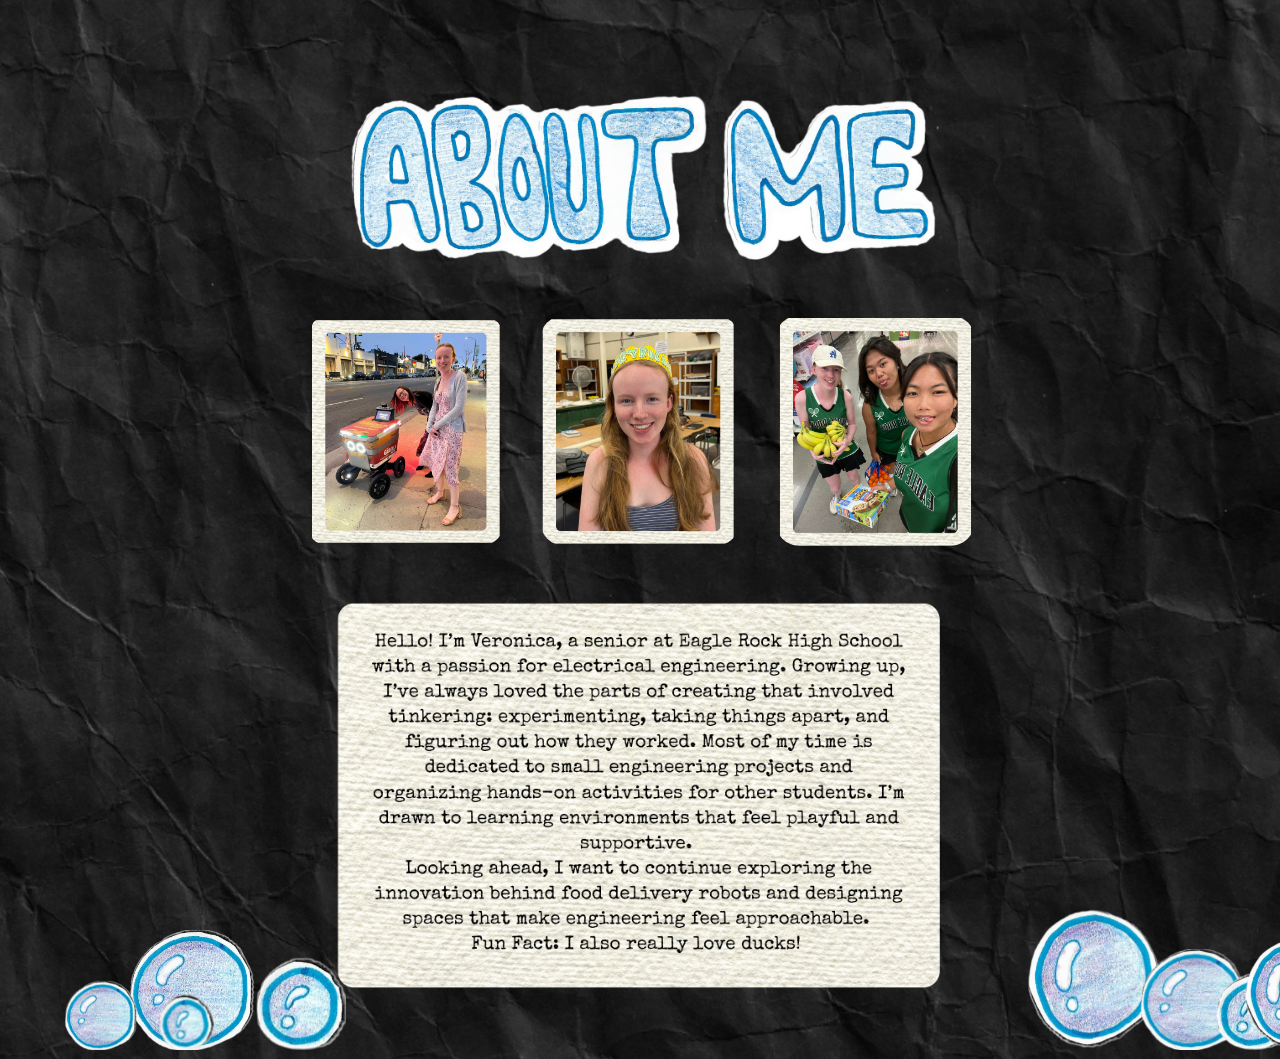
<file: AboutMe.html>
<!DOCTYPE html>
<html lang="en">
<head>
  <meta charset="UTF-8">
  <meta name="viewport" content="width=device-width, initial-scale=1">
  <title>Veronica's Website</title>
  <link rel="stylesheet" href="style.css">
  <link href="https://fonts.googleapis.com/css2?family=Poppins:wght@400;600&display=swap" rel="stylesheet">
    <link rel="icon" href=" Images/PortfolioHomepage (21).png" type="image/x-icon">
</head>
<body class="about-page">
<section class="about-section">

  <!-- Title Image -->
  <img src="Images/AboutMe_Title.png" class="about-title-img" alt="About Me Title">

  <!-- Three Images Row -->
  <div class="about-img-row">
    <img src="Images/AboutMe_Picture1.png" class="about-photo" alt="">
    <img src="Images/AboutMe_Picture2.png" class="about-photo" alt="">
    <img src="Images/AboutMe_Picture3.png" class="about-photo" alt="">
  </div>

  <!-- Text Box Image -->
  <img src="Images\AboutMe_Description.png" class="about-text-box-img" alt="About Me Text">

<!-- Floating Bubbles -->
<img src="Images/Bubble-Big.png" class="about-bubble bubble1" alt="">
<img src="Images/Bubble-MediumSmall.png" class="about-bubble bubble2" alt="">
<img src="Images/Bubble-Small.png" class="about-bubble bubble3" alt="">
<img src="Images/Bubble-BigMedium.png" class="about-bubble bubble4" alt="">
<img src="Images/Bubble-Big.png" class="about-bubble bubble5" alt="">
<img src="Images/Bubble-MediumSmall.png" class="about-bubble bubble6" alt="">
<img src="Images/Bubble-BigMedium.png" class="about-bubble bubble7" alt="">
<img src="Images/Bubble-Big.png" class="about-bubble bubble8" alt="">

</section>
</body>
</file>
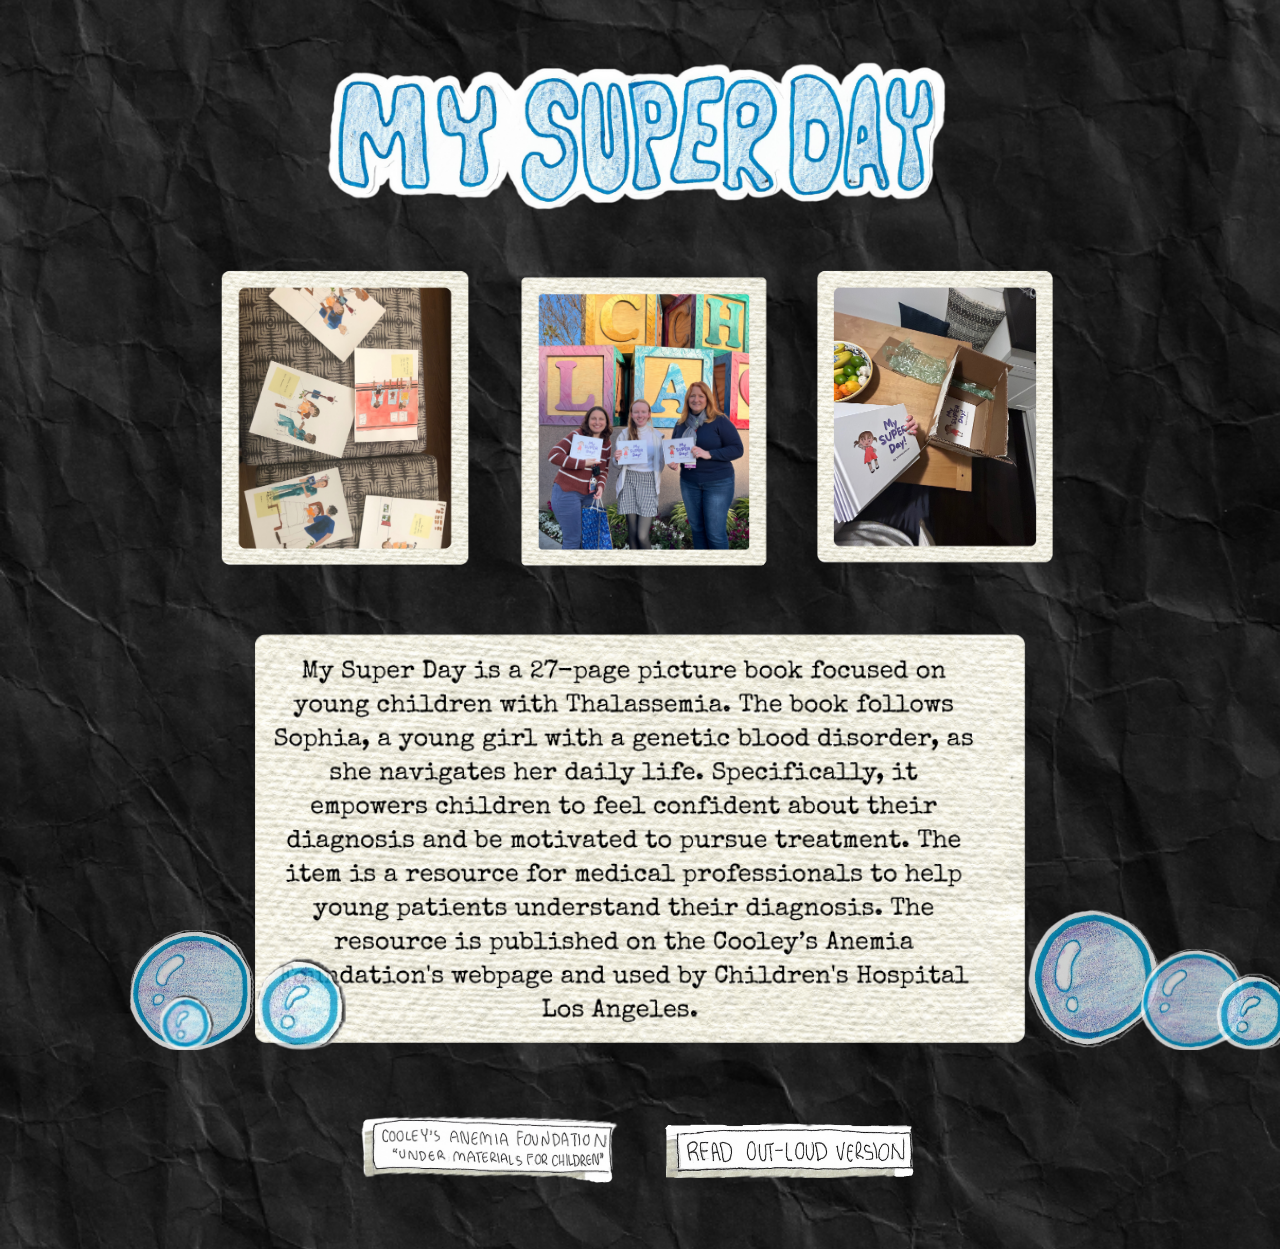
<file: MySuperDay.html>
<!DOCTYPE html>
<html lang="en">
<head>
  <meta charset="UTF-8">
  <meta name="viewport" content="width=device-width, initial-scale=1">
  <title>Veronica's Website</title>
  <link rel="stylesheet" href="style.css">
  <link href="https://fonts.googleapis.com/css2?family=Poppins:wght@400;600&display=swap" rel="stylesheet">
</head>

<body class="resources-page">

  <!-- Floating Bubbles -->
  <img src="Images/Bubble-Big.png" class="bubble bubble1" alt="">
  <img src="Images/Bubble-MediumSmall.png" class="bubble bubble2" alt="">
  <img src="Images/Bubble-Small.png" class="bubble bubble3" alt="">
  <img src="Images/Bubble-BigMedium.png" class="bubble bubble4" alt="">
  <img src="Images/Bubble-Big.png" class="bubble bubble5" alt="">
  <img src="Images/Bubble-MediumSmall.png" class="bubble bubble6" alt="">

  <section class="superday-section">

    <!-- Title -->
    <img src="Images/MySuperDay_Title.png" class="superday-title" alt="My Super Day">

    <!-- Image Row (3 Images) -->
    <div class="superday-image-row">
      <img src="Images/MySuperDay_Picture2.png" class="superday-photo" alt="">
      <img src="Images/MySuperDay_Picture.png" class="superday-photo" alt="">
      <img src="Images/MySuperDay_Picture3.png" class="superday-photo" alt="">
    </div>

    <!-- Description Image -->
    <img src="Images/MySuperDay_Description2.png" class="superday-description" alt="">

    <!-- Resource Buttons (Side-by-Side) -->
    <div class="resource-btn-row">
      <button onclick="window.location.href='https://thalassemia.org/Downloadable-Brochures-on-Thalassemia'">
        <img src="Images/MySuperDay_Cooley's.png" alt="">
      </button>

      <button onclick="window.location.href='https://drive.google.com/file/d/1RSwBuzX4Qm26JCOz6nIzIXTHqcfJdLRO/view?usp=sharing'">
        <img src="Images/MySuperDay_ReadOutLoud.png" alt="">
      </button>
    </div>

  </section>

</body>
</html>
</file>
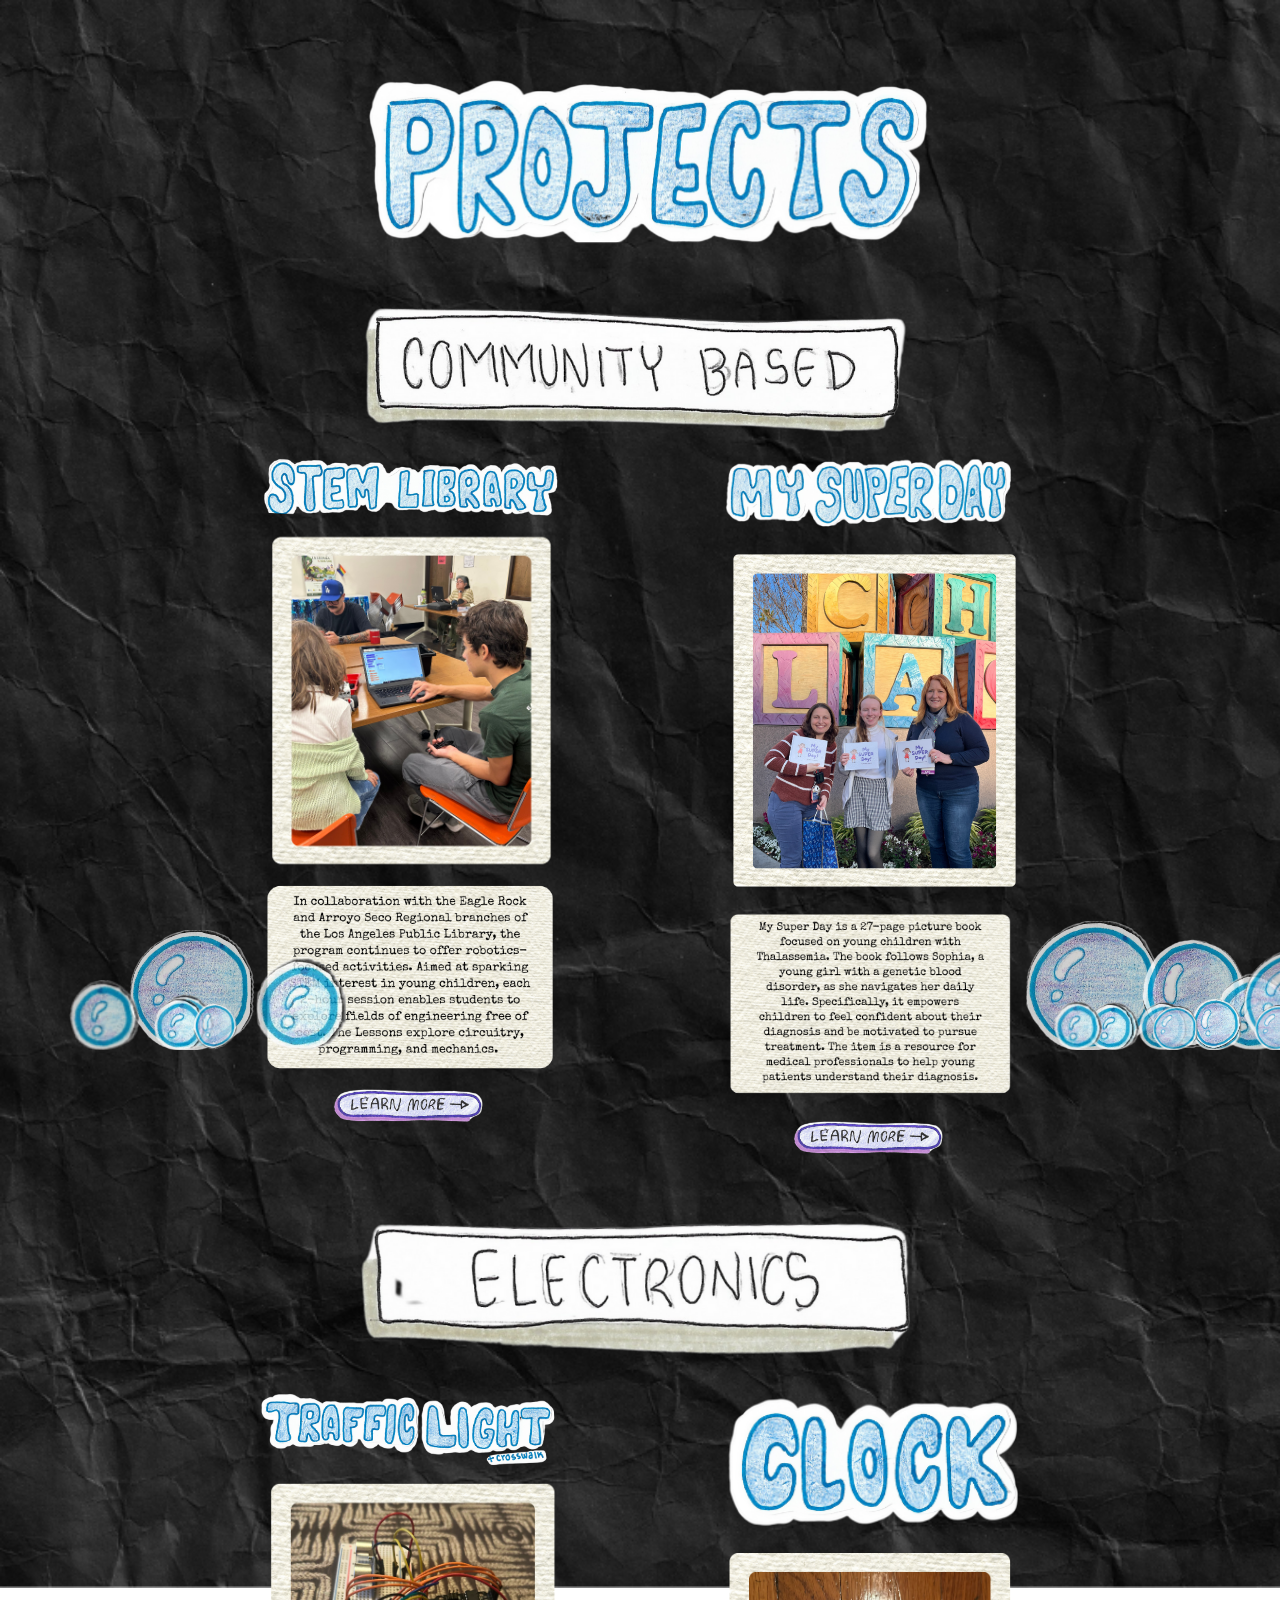
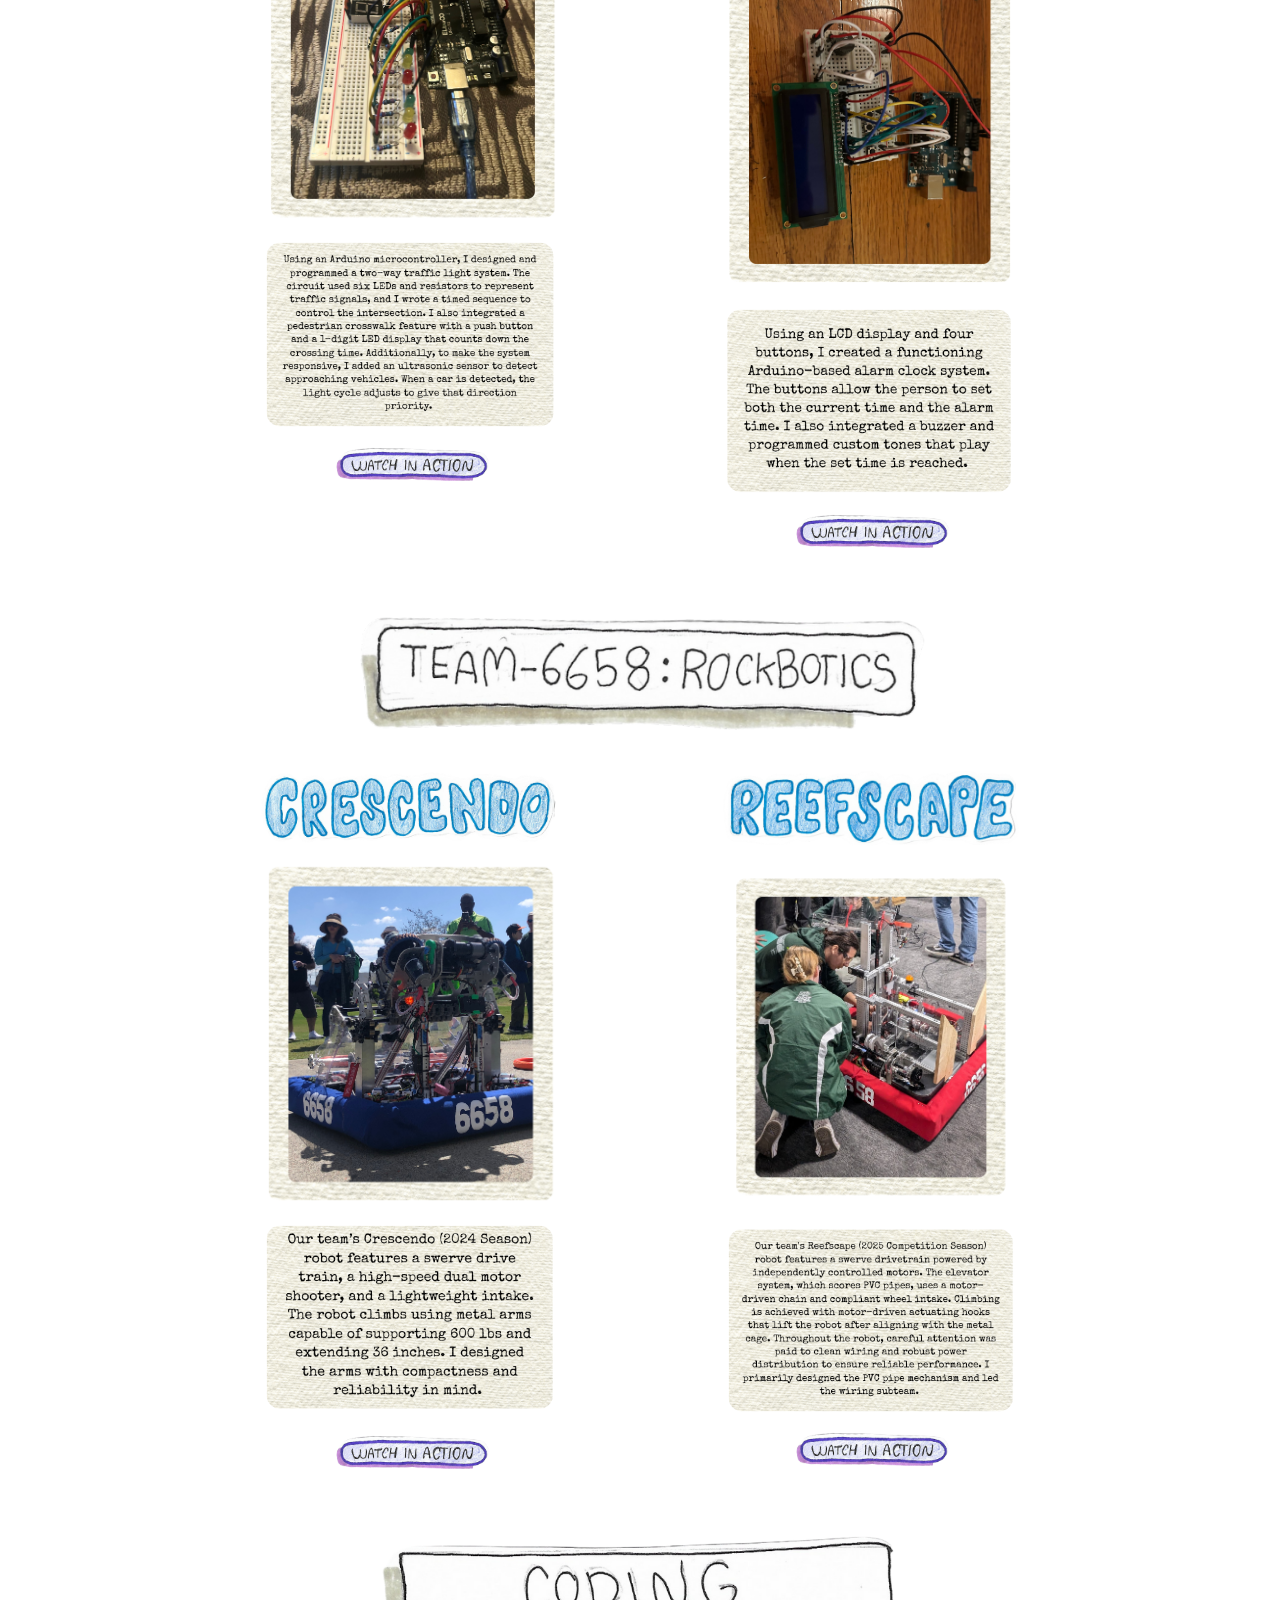
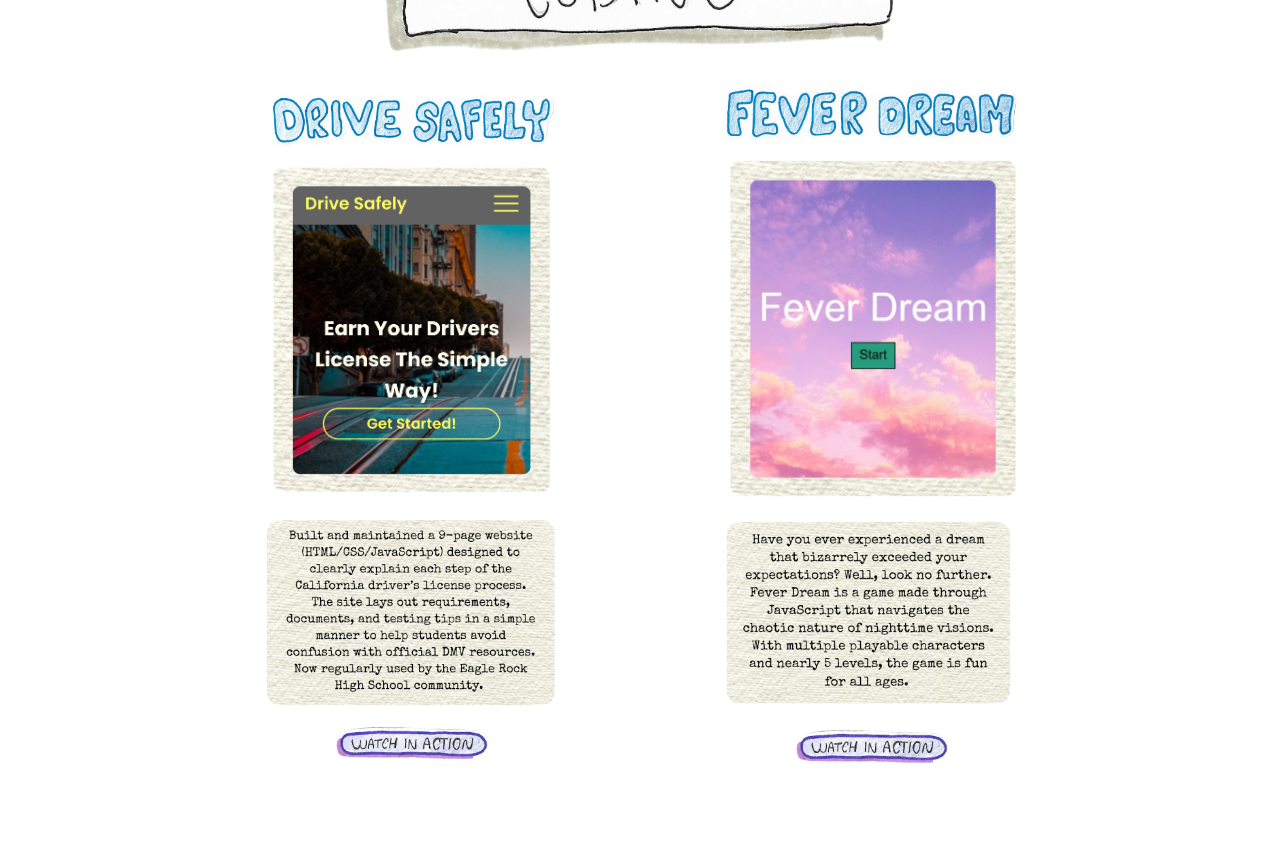
<file: Projects.html>
<!DOCTYPE html>
<html lang="en">
<head>
  <meta charset="UTF-8">
  <meta name="viewport" content="width=device-width, initial-scale=1">
  <title>Veronica's Website</title>
  <link rel="stylesheet" href="style.css">
  <link href="https://fonts.googleapis.com/css2?family=Poppins:wght@400;600&display=swap" rel="stylesheet">
</head>
<body class="projects-page">
<section class="projects">

  <!-- MAIN PROJECTS PAGE TITLE -->
  <img src="Images/Projects.png" class="section-main-title" alt="Projects">

  <!-- COMMUNITY BASED TITLE -->
  <img src="Images/CommunityBased.png" class="section-title" alt="Community Based">

  <!-- COMMUNITY BASED ROW -->
  <div class="project-row">

    <!-- PROJECT BLOCK 1 -->
    <div class="project-block">
      <img src="Images/STEMLibrary_Title.png" class="project-title" alt="STEM Library">
      <img src="Images/STEMLibrary_Picture.png" class="project-photo" alt="Volunteer working with student">
      <img src="Images/STEMLibrary_Description.png" class="project-description" alt="">
      <a href="STEMLibrary.html" target="_blank">
        <img src="Images/LearnMore.png" class="learn-btn" alt="Learn More">
      </a>
    </div>

    <!-- PROJECT BLOCK 2 -->
    <div class="project-block">
      <img src="Images/MySuperDay_Title.png" class="project-title" alt="">
      <img src="Images/MySuperDay_Picture.png" class="project-photo" alt="">
      <img src="Images/MySuperDay_Description.png" class="project-description" alt="">
      <a href="MySuperDay.html" target="_blank">
        <img src="Images/LearnMore.png" class="learn-btn" alt="Learn More">
      </a>
    </div>
  </div>

  <!-- ELECTRONICS TITLE -->
  <img src="Images/Electronics.png" class="section-title" alt="Electronics">

  <!-- ELECTRONICS ROW -->
  <div class="project-row">
    <div class="project-block">
      <img src="Images/TrafficLight_Title.png" class="project-title" alt="">
      <img src="Images/TrafficLight_Picture.png" class="project-photo" alt="">
      <img src="Images/TrafficLight_Description.png" class="project-description" alt="">
      <a href="https://drive.google.com/file/d/1hFhPv8bB3HGfr5S55yrRP1-JGORjgauc/view?usp=sharing" target="_blank">
        <img src="Images/WatchInAction.png" class="learn-btn" alt="Watch In Action">
      </a>
    </div>

    <div class="project-block">
      <img src="Images/Clock_Title.png" class="project-title" alt="">
      <img src="Images/Clock_Picture.png" class="project-photo" alt="">
      <img src="Images/Clock_Description.png" class="project-description" alt="">
      <a href="https://drive.google.com/file/d/1JHAb1dcuX2MOcoBMu4kmXSkOB5Bb5gag/view?usp=sharing" target="_blank">
        <img src="Images/WatchInAction.png" class="learn-btn" alt="Watch In Action">
      </a>
    </div>
  </div>

  <!-- ROBOTICS TITLE -->
  <img src="Images/Team6658_Rockbotics.png" class="section-title" alt="Robotics">

  <!-- ROBOTICS ROW -->
  <div class="project-row">
    <div class="project-block">
      <img src="Images/Crescendo_Title.png" class="project-title" alt="">
      <img src="Images/Crescendo_Picture.png" class="project-photo" alt="">
      <img src="Images/Crescendo_Description.png" class="project-description" alt="">
      <a href="https://youtu.be/ae2oOdXELTw" target="_blank">
        <img src="Images/WatchInAction.png" class="learn-btn" alt="Watch In Action">
      </a>
    </div>

    <div class="project-block">
      <img src="Images/Reefscape_Title.png" class="project-title" alt="">
      <img src="Images/Reefscape_Picture.png" class="project-photo" alt="">
      <img src="Images/Reefscape_Description.png" class="project-description" alt="">
      <a href="https://youtu.be/I4r4EKbGhXI" target="_blank">
        <img src="Images/WatchInAction.png" class="learn-btn" alt="Watch In Action">
      </a>
    </div>
  </div>

  <!-- CODING TITLE -->
  <img src="Images/Coding.png" class="section-title" alt="Coding">

  <!-- CODING ROW -->
  <div class="project-row">
    <div class="project-block">
      <img src="Images/DriveSafely_Title.png" class="project-title" alt="">
      <img src="Images/DriveSafely_Picture.png" class="project-photo" alt="">
      <img src="Images/DriveSafely_Description.png" class="project-description" alt="">
      <a href="https://drivesafelyca.com/" target="_blank">
        <img src="Images/WatchInAction.png" class="learn-btn" alt="Watch In Action">
      </a>
    </div>

    <div class="project-block">
      <img src="Images/FeverDream_Title.png" class="project-title" alt="">
      <img src="Images/FeverDream_Picture.png" class="project-photo" alt="">
      <img src="Images/FeverDream_Description.png" class="project-description" alt="">
      <a href="https://peanutvkd.github.io/FeverDream/" target="_blank">
        <img src="Images/WatchInAction.png" class="learn-btn" alt="Watch In Action">
      </a>
    </div>
  </div>


  <!-- Moving Bubbles for Projects Page -->
<!-- Floating Bubbles -->

<img src="Images/Bubble-Big.png" class="bubble bubble1" alt="Bubble">
<img src="Images/Bubble-MediumSmall.png" class="bubble bubble2" alt="Bubble">
<img src="Images/Bubble-Small.png" class="bubble bubble3" alt="Bubble">
<img src="Images/Bubble-Big.png" class="bubble bubble4" alt="Bubble">
<img src="Images/Bubble-BigMedium.png" class="bubble bubble5" alt="Bubble">
<img src="Images/Bubble-MediumSmall.png" class="bubble bubble6" alt="Bubble">
<img src="Images/Bubble-Big.png" class="bubble bubble7" alt="Bubble">
<img src="Images/Bubble-Small.png" class="bubble bubble8" alt="Bubble">
<img src="Images/Bubble-MediumSmall.png" class="bubble bubble9" alt="Bubble">
<img src="Images/Bubble-BigMedium.png" class="bubble bubble10" alt="Bubble">
<img src="Images/Bubble-Big.png" class="bubble bubble11" alt="Bubble">
<img src="Images/Bubble-MediumSmall.png" class="bubble bubble12" alt="Bubble">
<img src="Images/Bubble-Small.png" class="bubble bubble13" alt="Bubble">
<img src="Images/Bubble-Big.png" class="bubble bubble14" alt="Bubble">
<img src="Images/Bubble-BigMedium.png" class="bubble bubble15" alt="Bubble">
<img src="Images/Bubble-MediumSmall.png" class="bubble bubble16" alt="Bubble">
<img src="Images/Bubble-Small.png" class="bubble bubble17" alt="Bubble">
<img src="Images/Bubble-Big.png" class="bubble bubble18" alt="Bubble">


</section>
</body>
</file>
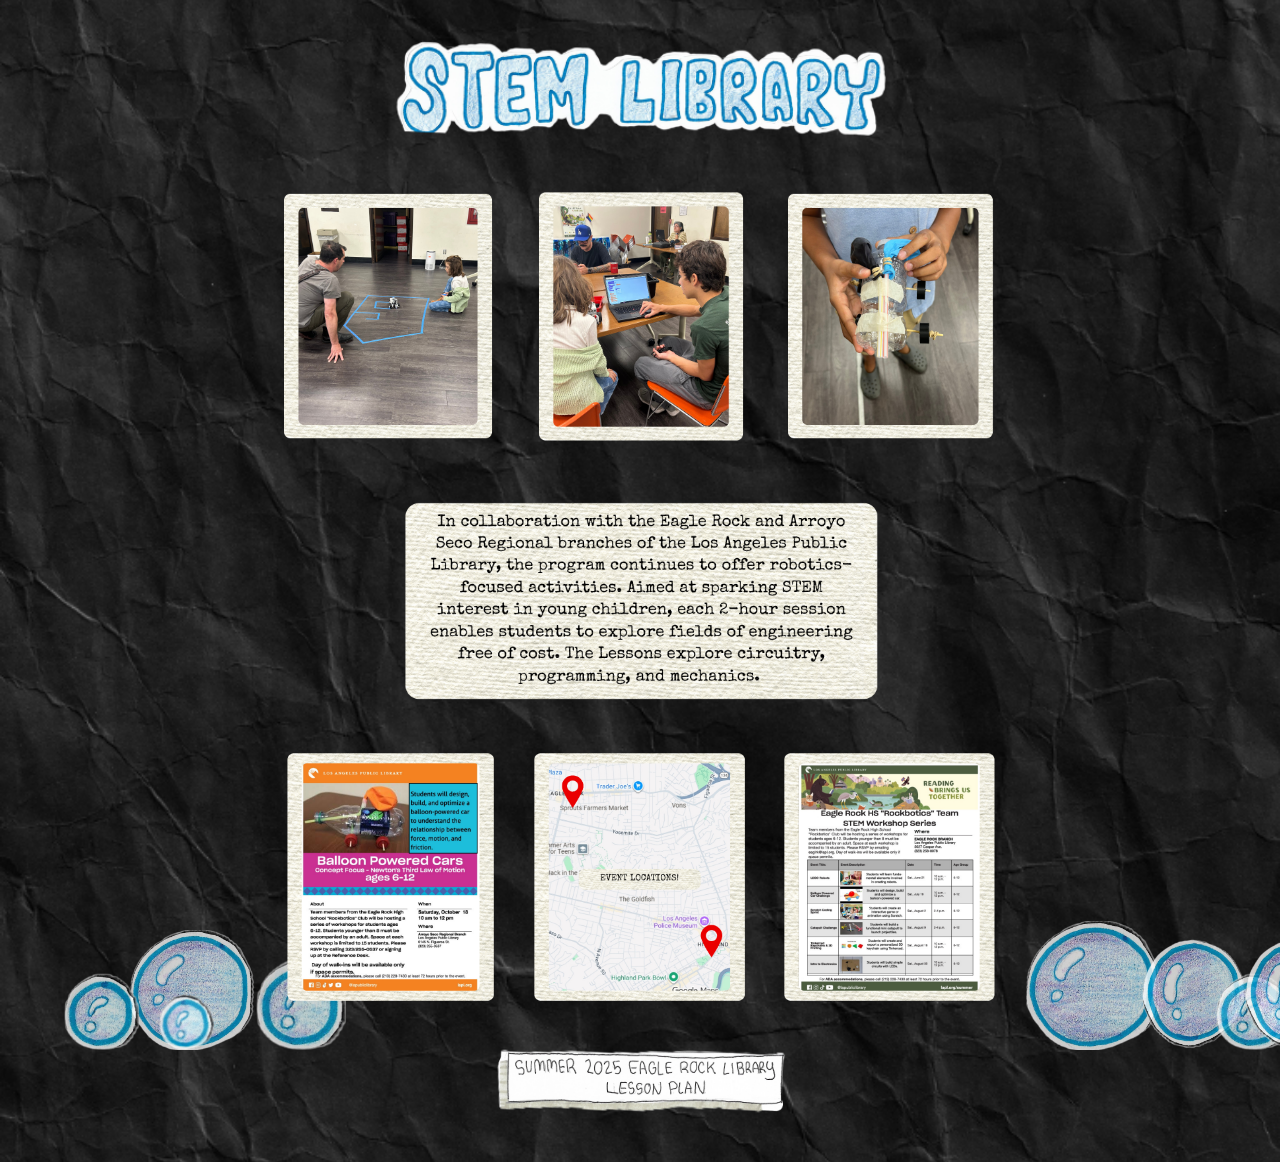
<file: STEMLibrary.html>
<!DOCTYPE html>
<html lang="en">
<head>
<meta charset="UTF-8">
<meta name="viewport" content="width=device-width, initial-scale=1.0">
<title>STEM Library</title>
<link rel="stylesheet" href="style.css">
</head>
<body class="stem-library-page">

<!-- FLOATING BUBBLES -->
<div class="bubble-container">
  <img src="Images/Bubble-Big.png" class="bubble bubble1" alt="">
  <img src="Images/Bubble-MediumSmall.png" class="bubble bubble2" alt="">
  <img src="Images/Bubble-Small.png" class="bubble bubble3" alt="">
  <img src="Images/Bubble-Big.png" class="bubble bubble4" alt="">
  <img src="Images/Bubble-BigMedium.png" class="bubble bubble5" alt="">
  <img src="Images/Bubble-MediumSmall.png" class="bubble bubble6" alt="">
<img src="Images/Bubble-BigMedium.png" class="bubble bubble7" alt="">
  <img src="Images/Bubble-MediumSmall.png" class="bubble bubble8" alt="">
</div>

<div class="stem-library-container">

  <!-- TITLE IMAGE -->
  <img src="Images/STEMLibrary_Title.png" alt="STEM Library Title" class="title-img">

  <!-- Top Row (3 Images) -->
  <div class="top-img-row">
    <img src="Images/STEMLibrary_Picture2.png" alt="" class="library-img">
    <img src="Images/STEMLibrary_Picture.png" alt="" class="library-img">
    <img src="Images/STEMLibrary_Picture3.png" alt="" class="library-img">
  </div>

  <!-- Description Image -->
  <img src="Images/STEMLibrary_Description2.png" alt="Description" class="description-img">

  <!-- Row of Poster / Lesson / Lesson Plan -->
  <div class="middle-img-row">
    <img src="Images/STEMLibrary_Poster.png" alt="Poster" class="middle-img">
    <img src="Images/STEMLibrary_Map.png" alt="Lesson" class="middle-img">
    <img src="Images/STEMLibrary_Poster2.png" alt="Lesson Plan" class="middle-img">
  </div>

  <!-- Bottom Button Image (links somewhere) -->
  <a href="https://drive.google.com/file/d/1DtIUNEXRobkyqUt8yfOrczSckyZ9r9Kz/view?usp=sharing">
    <img src="Images/STEMLibrary_Plan.png" alt="STEM Plan Button" class="bottom-button">
  </a>

</div>

</body>
</html>
</file>
<file: style.css>
* {
  margin: 0;
  padding: 0;
  box-sizing: border-box;
}



body {
  font-family: 'Poppins', sans-serif;
  background-image: url('Images/Background.png');
  background-size: cover;
  background-position: center;
  background-repeat: no-repeat;
  background-attachment: fixed;
  min-height: 100vh;
  overflow: hidden;
  position: relative;
}


/* Background swap for phones */
@media (max-width: 600px) {
  body {
    background-image: url("Images/Phone.png");
  }
}

/* =======================
   Main Content Layout
======================= */
.content {
  position: relative;
  z-index: 1;
  height: 100vh;
  width: 100%;
  display: flex;
  flex-direction: column;
  justify-content: flex-start;
  align-items: center;
}

/* Title */
.title {
  width: 50vw;
  max-width: 600px;
  min-width: 300px;
  margin-top: 5vh;
  z-index: 2;
  position: relative;
  animation: floatTitle 5s ease-in-out infinite;
}

@keyframes floatTitle {
  0%, 100% { transform: translateY(0); }
  50% { transform: translateY(-5px); }
}

/* =======================
   Buttons (Vertical Layout)
======================= */
.button-grid {
  display: flex;
  flex-direction: column;
  align-items: center;
  gap: 5vh;
  margin-top: 6vh;
  position: relative;
  z-index: 2;
  max-width: 90vw;
}

.button-grid button {
  background: none;
  border: none;
  padding: 0;
  cursor: pointer;
  transition: transform 0.2s ease;
}

.button-grid button:hover {
  transform: scale(1.07);
}

.button-grid button img {
  width: 160px;
  height: auto;
  display: block;
  transition: transform 0.2s ease;
}

/* =======================
   Stationary Bubbles
======================= */
.stationary-bubble {
  position: absolute;
  opacity: 0.8;
  z-index: -1;
  pointer-events: none;
}

.stationary1 { left: 3%; top: 10%; width: 4vw; }
.stationary2 { right: 5%; top: 25%; width: 3vw; }
.stationary3 { left: 12%; top: 35%; width: 2.8vw; }
.stationary4 { right: 10%; top: 45%; width: 3.5vw; }
.stationary5 { left: 18%; top: 55%; width: 3vw; }

/* =======================
   Animated Floating Bubbles
======================= */
.bubble {
  position: absolute;
  animation: float 18s linear infinite;
  opacity: 1;
  z-index: -1;
  pointer-events: none;
}

.bubble1  { left: 8%;   bottom: -100px; width: 4vw;  animation-delay: 0s;    animation-duration: 15s; }
.bubble2  { left: 14%;  bottom: -150px; width: 4.5vw;animation-delay: 1s;    animation-duration: 14s; }
.bubble3  { left: 10%;  bottom: -120px; width: 4vw;  animation-delay: 2s;    animation-duration: 12s; }
.bubble4  { left: 86%;  bottom: -100px; width: 4.5vw;animation-delay: 0.5s;  animation-duration: 16s; }
.bubble5  { left: 90%;  bottom: -160px; width: 5vw;  animation-delay: 1.5s;  animation-duration: 13s; }
.bubble6  { left: 84%;  bottom: -130px; width: 4vw;  animation-delay: 2.5s;  animation-duration: 17s; }
.bubble7  { left: 12%;  bottom: -110px; width: 3.5vw;animation-delay: 3s;    animation-duration: 12s; }
.bubble8  { left: 88%;  bottom: -170px; width: 3.8vw;animation-delay: 3.5s;  animation-duration: 15s; }
.bubble9  { left: 11%;  bottom: -140px; width: 4vw;  animation-delay: 1.7s;  animation-duration: 14s; }
.bubble10 { left: 93%;  bottom: -120px; width: 3.8vw;animation-delay: 0.8s;  animation-duration: 12s; }
.bubble11 { left: 7%;   bottom: -150px; width: 4.2vw;animation-delay: 2.3s;  animation-duration: 13s; }
.bubble12 { left: 89%;  bottom: -130px; width: 3.6vw;animation-delay: 1.1s;  animation-duration: 16s; }
.bubble13 { left: 13%;  bottom: -110px; width: 4vw;  animation-delay: 3s;    animation-duration: 11s; }
.bubble14 { left: 87%;  bottom: -100px; width: 4vw;  animation-delay: 4.2s;  animation-duration: 15s; }
.bubble15 { left: 15%;  bottom: -140px; width: 3.7vw;animation-delay: 2.6s;  animation-duration: 13s; }

@keyframes float {
  0%   { transform: translateY(0) scale(0.95); opacity: 0; }
  15%  { opacity: 0.9; }
  70%  { transform: translateY(-90vh) scale(1.05); opacity: 1; }
  100% { transform: translateY(-120vh) scale(1); opacity: 0; }
}

/* =======================
   Floating Stars
======================= */
.star {
  position: absolute;
  animation: drift 8s infinite ease-in-out;
  opacity: 0.7;
  z-index: 0;
  pointer-events: none;
}

.star1 { left: 8%; top: 12vh; width: 40px; animation-delay: 1s; }
.star2 { left: 88%; top: 10vh; width: 45px; animation-delay: 3s; }
.star3 { left: 5%; top: 18vh; width: 35px; animation-delay: 5s; }

@keyframes drift {
  0%   { transform: translateY(0) translateX(0); opacity: 0.7; }
  50%  { transform: translateY(-10px) translateX(10px); opacity: 1; }
  100% { transform: translateY(0) translateX(0); opacity: 0.7; }
}

/* =======================
   Responsive Tweaks
======================= */
@media (max-width: 600px) {
  .title {
    width: 80vw;
    margin-top: 5vh;
  }

  .button-grid {
  margin-top: 9vh; /* <-- this adds additional space above the buttons */
   gap: 9vh; /* <-- space between each button */

}
  .button-grid button img {
    width: 200px;
  }

  .bubble {
    opacity: 0.95;
  }

  .stationary1, .stationary2, .stationary3,
  .stationary4, .stationary5 {
    width: 8vw;
  }
}


/*====== Projects =======*/

.projects-page {
  overflow: auto !important;
  height: auto !important;
  background-image: url('Images/Background_Projects.png');
}

.projects-page .projects {
  width: 100%;
  max-width: 1200px;
  margin: 20px auto;
  padding: 20px;
  text-align: center;
  position: relative;
}

/* Section Titles */
.projects-page .section-main-title,
.projects-page .section-title {
  width: 50%;
  height: auto;
  margin: 40px auto 24px;
  display: block;
}

/* Each Row */
.projects-page .project-row {
  display: flex;
  justify-content: center;
  gap: 20px;
  margin-bottom: 32px;
  flex-wrap: wrap;
}

/* Each Block */
.projects-page .project-block {
  width: 38%;  
  min-width: 240px;
  display: flex;
  flex-direction: column;
  align-items: center;
}

.projects-page .project-title,
.projects-page .project-photo,
.projects-page .project-description {
  width: 100%;
  height: auto;
  margin-bottom: 10px;
  display: block;
  object-fit: contain;
  max-width: 300px; 
}


/* Button */
.projects-page .learn-btn {
  width: 160px;
  cursor: pointer;
  transition: transform .2s ease;
}

.projects-page .learn-btn:hover {
  transform: scale(1.05);
}

/* Mobile */
@media (max-width: 700px) {
  .projects-page .project-row {
    flex-direction: column;
    gap: 28px;
  }

  .projects-page .project-block {
    width: 90%;
  }

  .projects-page .learn-btn {
    width: 220px; /* Larger tap target */
  }

.projects-page .project-title,
.projects-page .project-photo,
.projects-page .project-description {
  max-width: 250px;
}

}

/* =======================
   Bubbles - Projects Page
======================= */
.projects-page .bubble {
  position: fixed;
  bottom: -150px;       /* start below the screen */
  pointer-events: none;
  z-index: -1;
  animation-name: floatUp;
  animation-timing-function: linear;
  animation-iteration-count: infinite;
}

/* Keyframes for continuous upward movement */
@keyframes floatUp {
  0% {
    transform: translateY(0);
  }
  100% {
    transform: translateY(-670vh); /* float completely off the screen */
  }
}

/* Each bubble: position, size, delay, duration */
.bubble1  { left: 5%;  width: 4vw;  animation-duration: 40s; animation-delay: 0s; }
.bubble2  { left: 15%; width: 3.5vw; animation-duration: 22s; animation-delay: 2s; }
.bubble3  { left: 9%; width: 4.2vw; animation-duration: 44s; animation-delay: 4s; }
.bubble4  { left: 18%; width: 3.8vw; animation-duration: 21s; animation-delay: 6s; }
.bubble5  { left: 17%; width: 4vw;  animation-duration: 43s; animation-delay: 8s; }
.bubble6  { left: 10%; width: 3.5vw; animation-duration: 25s; animation-delay: 10s; }
.bubble7  { left: 7%; width: 4.2vw; animation-duration: 42s; animation-delay: 12s; }
.bubble8  { left: 2%; width: 3.8vw; animation-duration: 44s; animation-delay: 14s; }
.bubble9  { left: 12%; width: 4vw;  animation-duration: 26s; animation-delay: 16s; }
.bubble10 { left: 15%; width: 3.6vw; animation-duration: 43s; animation-delay: 1s; }
.bubble11 { left: 93%; width: 4.1vw; animation-duration: 21s; animation-delay: 3s; }
.bubble12 { left: 89%; width: 3.7vw; animation-duration: 42s; animation-delay: 5s; }
.bubble13 { left: 85%; width: 4vw;  animation-duration: 24s; animation-delay: 7s; }
.bubble14 { left: 98%; width: 3.8vw; animation-duration: 25s; animation-delay: 9s; }
.bubble15 { left: 93%; width: 4vw;  animation-duration: 43s; animation-delay: 11s; }
.bubble16 { left: 85%; width: 3.6vw; animation-duration: 22s; animation-delay: 13s; }
.bubble17 { left: 82%; width: 4.1vw; animation-duration: 44s; animation-delay: 15s; }
.bubble18 { left: 90%; width: 3.7vw; animation-duration: 26s; animation-delay: 17s; }

/* Mobile tweaks */
@media (max-width: 700px) {
  .projects-page .bubble {
    width: 6vw;
  }
}


/*About Me*/

body.about-page {
  background-image: url('Images/Background_Projects.png');
  overflow-y: auto !important;
  overflow-x: hidden !important;
  height: auto !important;
  min-height: 100vh;
}

.about-section {
  width: 100%;
  text-align: center;
  padding: 60px 20px;
}

/* Title Image */
.about-title-img {
  width: 55%;
  max-width: 600px;
  height: auto;
  margin-bottom: 30px;
}

/* Photo Row */
.about-img-row {
  display: flex;
  justify-content: center;
  gap: 35px;
  margin-bottom: 45px;
  flex-wrap: wrap;
}

.about-photo {
  width: 200px;
  height: auto;
  border-radius: 25px; /* Only if yours has rounded corners */
  display: block;
}

/* Text Box Image */
.about-text-box-img {
  width: 50%;
  max-width: 750px;
  height: auto;
  display: block;
  margin: 0 auto;
}

/* Responsive */
@media (max-width: 768px) {
  .about-title-img {
    width: 75%;
  }

  .about-photo {
    width: 200px;
  }

  .about-text-box-img {
    width: 85%;
  }
}

.about-bubble {
  position: fixed;       /* stays floating even while scrolling */
  bottom: -150px;        /* start below screen */
  opacity: 1;
  pointer-events: none;
  z-index: -1;
  animation: aboutFloat 18s linear infinite;
}

.bubble1 { left: 8%;  width: 4vw;  animation-delay: 0s;  animation-duration: 10s; }
.bubble2 { left: 18%; width: 3.5vw; animation-delay: 3s; animation-duration: 22s; }
.bubble3 { left: 12%; width: 4.2vw; animation-delay: 1.5s; animation-duration: 19s; }
.bubble4 { left: 80%; width: 5vw;   animation-delay: 4s; animation-duration: 14s; }
.bubble5 { left: 89%; width: 4vw;   animation-delay: 2.5s; animation-duration: 21s; }
.bubble6 { left: 92%; width: 3vw;   animation-delay: 5s; animation-duration: 23s; }
.bubble7 { left: 97%; width: 5vw;   animation-delay: 2s; animation-duration: 13s; }
.bubble8 { left: 4%; width: 4vw;   animation-delay: 6s; animation-duration: 23s; }

@keyframes aboutFloat {
  0%   { transform: translateY(0) scale(0.95); }
  100% { transform: translateY(-120vh) scale(1.05); }
}

/* Mobile sizing */
@media (max-width: 700px) {
  .about-bubble { width: 7vw; opacity: 0.9; }
}

/*My Super Day*/

/* PAGE BASE */
body.resources-page {
  background-image: url('Images/Background_Projects.png');
  background-size: cover;
  background-attachment: fixed;
  overflow-y: auto;
  overflow-x: hidden;
  min-height: 100vh;
  position: relative;
}

/* CONTENT WRAPPER */
.superday-section {
  text-align: center;
  padding: 60px 20px;
  position: relative;
  z-index: 3; /* ensures content appears ABOVE bubbles */
}

/* TITLE */
.superday-title {
  width: 60%;
  max-width: 650px;
  height: auto;
  margin-bottom: 40px;
}

/* TOP IMAGE ROW */
.superday-image-row {
  display: flex;
  justify-content: center;
  gap: 35px;
  flex-wrap: wrap;
  margin-bottom: 45px;
}

.superday-photo {
  width: 260px;
  height: auto;
  border-radius: 20px;
}

/* DESCRIPTION IMAGE */
.superday-description {
  width: 65%;
  max-width: 850px;
  display: block;
  margin: 0 auto 50px auto;
}

/* RESOURCE BUTTONS */
.resource-btn-row {
  display: flex;
  justify-content: center;
  gap: 40px;
  flex-wrap: wrap;
}

.resource-btn-row button {
  background: none;
  border: none;
  cursor: pointer;
  transition: transform 0.25s ease;
}

.resource-btn-row button:hover {
  transform: scale(1.08);
}

.resource-btn-row img {
  width: 260px;
  height: auto;
}

/* RESPONSIVE */
@media (max-width: 768px) {
  .superday-title { width: 80%; }
  .superday-description { width: 85%; }
  .resource-btn-row img { width: 210px; }
}

/* FLOATING BUBBLES */
.bubble {
  position: absolute;
  bottom: -150px;
  animation: floatUp linear infinite;
  opacity: 1;
}

.bubble1 { left: 10%; animation-duration: 14s; animation-delay: 0s; }
.bubble2 { left: 25%; animation-duration: 17s; animation-delay: 3s; }
.bubble3 { left: 40%; animation-duration: 13s; animation-delay: 6s; }
.bubble4 { left: 60%; animation-duration: 19s; animation-delay: 2s; }
.bubble5 { left: 75%; animation-duration: 15s; animation-delay: 5s; }
.bubble6 { left: 90%; animation-duration: 18s; animation-delay: 1s; }

@keyframes floatUp {
  0% { transform: translateY(0) scale(1); }
  100% { transform: translateY(-120vh) scale(1); }
}


/*STEM Library*/

/* Background */
body.stem-library-page {
  background-image: url('Images/Background_Projects.png');
  margin: 0;
  font-family: Arial, sans-serif;
}

/* Layout container */
.stem-library-container {
  width: 90%;
  max-width: 900px;
  margin: auto;
  text-align: center;
  padding: 40px 0;
}

/* Title image */
.title-img {
  width: 80%;
  max-width: 500px;
  height: auto;
  margin-bottom: 40px;
}

/* Universal images */
.library-img,
.middle-img {
  width: 100%;
  max-width: 220px;
  height: auto;
  border-radius: 6px;
}

/* Rows of images */
.top-img-row,
.middle-img-row {
  display: flex;
  justify-content: center;
  gap: 30px;
  flex-wrap: wrap;
  margin-bottom: 40px;
}

/* Description image centered & larger */
.description-img {
  width: 90%;
  max-width: 500px;
  display: block;
  margin: 40px auto;
}

/* Bottom button */
.bottom-button {
  max-width: 300px;
  width: 80%;
  cursor: pointer;
  transition: transform 0.25s ease;
}

.bottom-button:hover {
  transform: scale(1.05);
}

/* Responsive adjustments */
@media (max-width: 600px) {
  .library-img,
  .middle-img {
    max-width: 150px;
  }
}

/* SCROLL ENABLED ALWAYS */
body.stem-library-page {
  background-image: url('Images/Background_Projects.png');
  overflow-y: auto !important;
  overflow-x: hidden !important;
  position: relative;
}

/* Bubble Container - behind everything */
.bubble-container {
  position: fixed;
  top: 0;
  left: 0;
  width: 100%;
  height: 100%;
  pointer-events: none; /* prevents blocking clicks */
  overflow: hidden;
  z-index: -1;
}

/* Bubble Styling */
.bubble {
  position: fixed;
  animation: floatUp linear infinite;
  opacity: 0.8;
}

/* You can adjust speeds and sizes if needed */
.bubble1 { width: 130px; animation-duration: 18s; left: 10%; }
.bubble2 { width: 90px; animation-duration: 22s; left: 20%; }
.bubble3 { width: 60px; animation-duration: 16s; left: 12%; }
.bubble4 { width: 140px; animation-duration: 20s; left: 80%; }
.bubble5 { width: 110px; animation-duration: 26s; left: 89%; }
.bubble6 { width: 75px; animation-duration: 19s; left: 95%; }
.bubble7 { width: 110px; animation-duration: 26s; left: 97%; }
.bubble8 { width: 75px; animation-duration: 19s; left: 5%; }

/* Floating Animation */
@keyframes floatUp {
  0% { transform: translateY(110vh); }
  100% { transform: translateY(-120vh); }
}
</file>
